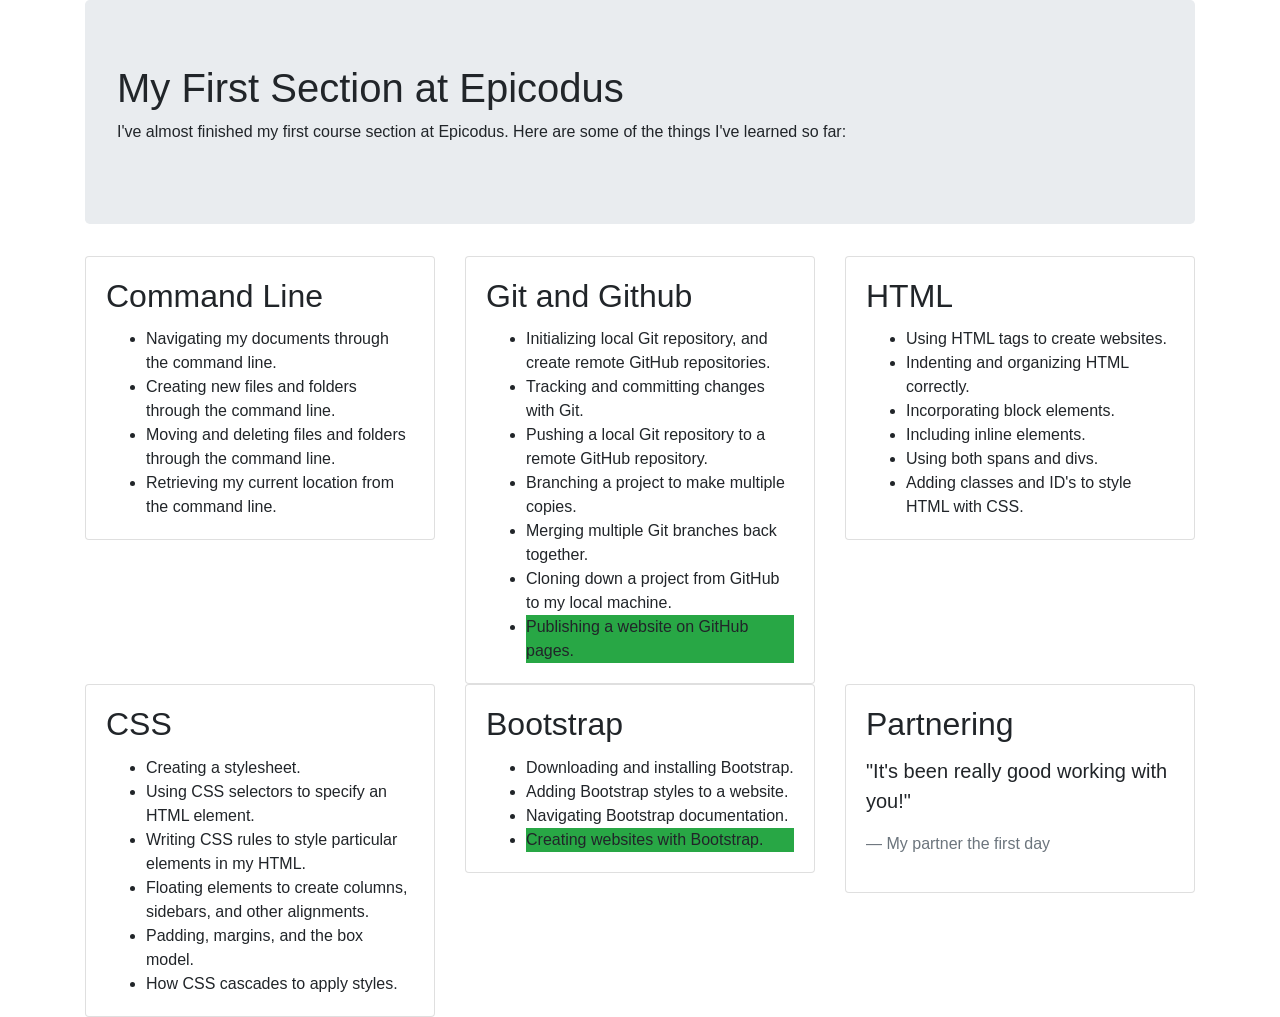
<file: index.html>
<!DOCTYPE html>
<html lang="en-US">
<head>
  <title>My First Section at Epicodus</title>
  <link href="css/bootstrap.css" rel="stylesheet" type="text/css">
</head>
<body>
  <div class="container">
    <div class="jumbotron">
      <h1>My First Section at Epicodus</h1>
      <p>
        I've almost finished my first course section at Epicodus. Here are some of the things I've learned so far:
      </p>
    </div>
    <div class="row">
      <div class="col-md-4">
        <div class="card">
          <div class="card-body">
            <h2 class="card-title">Command Line</h2>
            <ul class="card-text">
              <li>Navigating my documents through the command line.</li>
              <li>Creating new files and folders through the command line.</li>
              <li>Moving and deleting files and folders through the command line.</li>
              <li>Retrieving my current location from the command line.</li>
            </ul>
          </div>
        </div>
      </div>
      <div class="col-md-4">
        <div class="card">
          <div class="card-body">
            <h2 class="card-title">Git and Github</h2>
            <ul class="card-text">
              <li>Initializing local Git repository, and create remote GitHub repositories.</li>
              <li>Tracking and committing changes with Git.</li>
              <li>Pushing a local Git repository to a remote GitHub repository.</li>
              <li>Branching a project to make multiple copies.</li>
              <li>Merging multiple Git branches back together.</li>
              <li>Cloning down a project from GitHub to my local machine.</li>
              <li class="bg-success">Publishing a website on GitHub pages.</li>
            </ul>
          </div>
        </div>
      </div>
      <div class="col-md-4">
        <div class="card">
          <div class="card-body">
            <h2 class="card-title">HTML</h2>
            <ul class="card-text">
              <li>Using HTML tags to create websites.</li>
              <li>Indenting and organizing HTML correctly.</li>
              <li>Incorporating block elements.</li>
              <li>Including inline elements.</li>
              <li>Using both spans and divs.</li>
              <li>Adding classes and ID's to style HTML with CSS.</li>
            </ul>
          </div>
        </div>
      </div>
    </div>
    <div class="row">
      <div class="col-md-4">
        <div class="card">
          <div class="card-body">
            <h2 class="card-title">CSS</h2>
            <ul class="card-text">
              <li>Creating a stylesheet.</li>
              <li>Using CSS selectors to specify an HTML element.</li>
              <li>Writing CSS rules to style particular elements in my HTML.</li>
              <li>Floating elements to create columns, sidebars, and other alignments.</li>
              <li>Padding, margins, and the box model.</li>
              <li>How CSS cascades to apply styles.</li>
            </ul>
          </div>
        </div>
      </div>
      <div class="col-md-4">
        <div class="card">
          <div class="card-body">
            <h2 class="card-title">Bootstrap</h2>
            <ul class="card-text">
              <li>Downloading and installing Bootstrap.</li>
              <li>Adding Bootstrap styles to a website.</li>
              <li>Navigating Bootstrap documentation.</li>
              <li class="bg-success">Creating websites with Bootstrap.</li>
            </ul>
          </div>
        </div>
      </div>
      <div class="col-md-4">
        <div class="card">
          <div class="card-body">
            <h2 class="card-title">Partnering</h2>
            <div class="card-text">
              <blockquote class="blockquote">
                <p>"It's been really good working with you!"</p>
                <footer class="blockquote-footer">My partner the first day</footer>
              </blockquote>
            </div>
          </div>
        </div>
      </div>
    </div>
  </div>
</body>
</html>
</file>
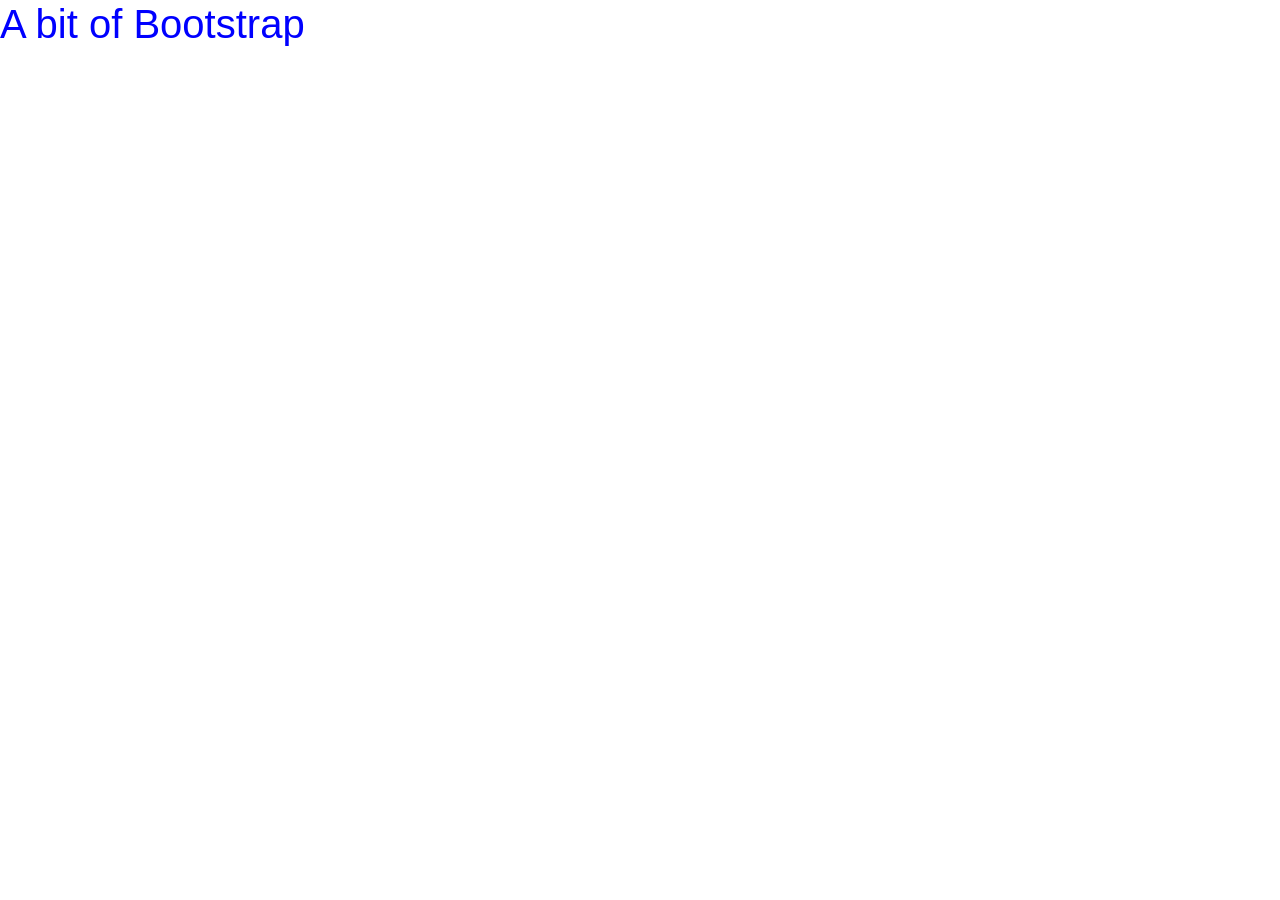
<file: bootstrap-playground.html>
<!DOCTYPE html>
<html lang="en-US">
<head>
  <link href="css/styles.css" rel="stylesheet" type="text/css">
  <link href="css/bootstrap.css" rel="stylesheet" type="text/css">
  <title>A bit of Bootstrap</title>
</head>
<body>
  <h1>A bit of Bootstrap</h1>
</body>
</html>
</file>
<file: css/styles.css>
h1 {
  font-weight: bold;
  color: blue;
}
</file>
